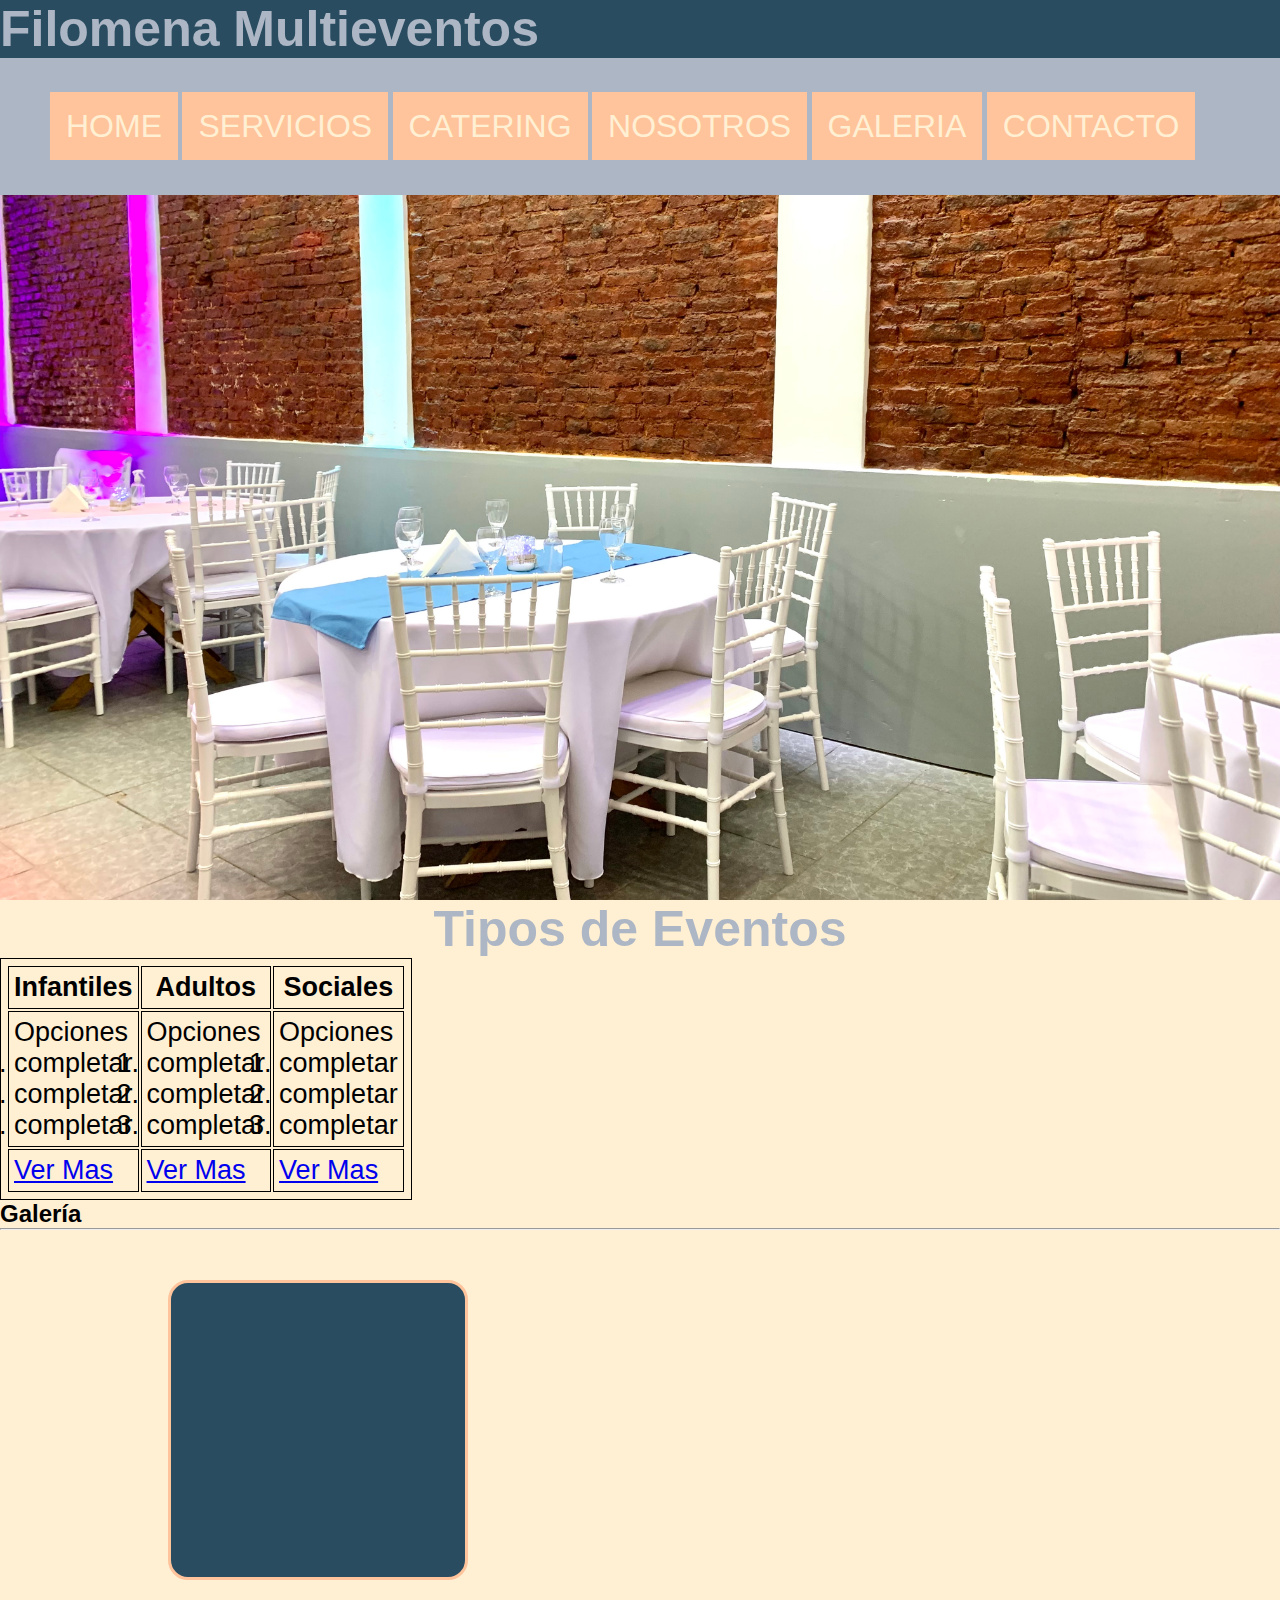
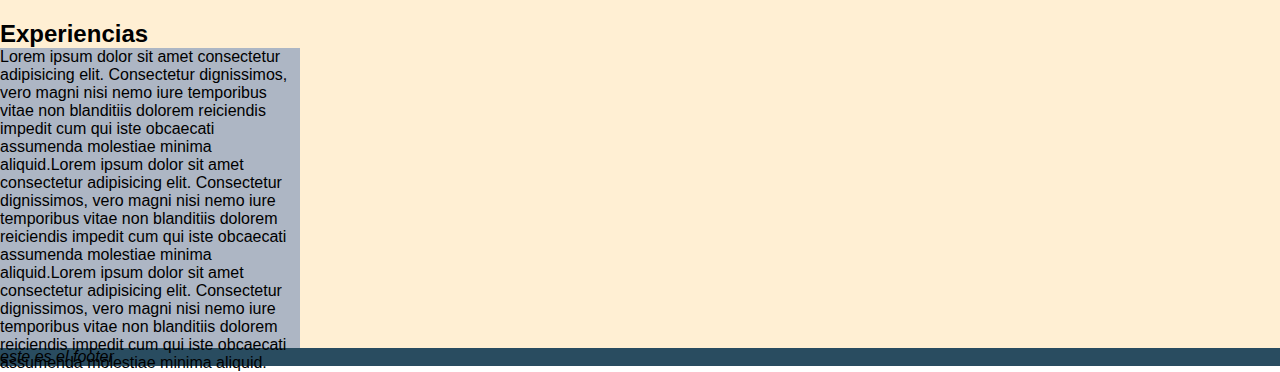
<file: index.html>
<!DOCTYPE html>
<html lang="en">
<head>
    <meta charset="UTF-8">
    <meta http-equiv="X-UA-Compatible" content="IE=edge">
    <meta name="viewport" content="width=device-width, initial-scale=1.0"> 
    <title>Filomena Multieventos</title>
    <link rel="stylesheet" href="formato.css">
<!-- Aca va a ir el nombre de la marca del sitio -->
</head>
<body class="bodyIndex">
    <header class="header-banner">
        <h2 class="tituloBanner">Filomena Multieventos</h2>
        <nav class="header__navegador--Principal">
            <ul>
                <li><a href="index.html">Home</a></li>
                <li><a href="servicio.html">Servicios</a></li>
                <li><a href="catering.html">Catering</a></li>
                <li><a href="nosotros.html">Nosotros</a></li>
                <li><a href="galeria.html">Galeria</a></li>
                <li><a href="contacto.html">Contacto</a></li>
            </ul>
        </nav>
        </header>
    <main class="mainIndex">
        <h1 class="tituloMain">Tipos de Eventos</h1>

        <table>
           <thead>
            <tr>
                <!-- inicio de fila-->
                <th>Infantiles</th>
                <th>Adultos</th>
                <th>Sociales</th>
            </tr> <!-- cierre de fila -->
           </thead>
            <tbody>
                <tr>
                    <!-- inicio de fila-->
                    <td>Opciones 
                        <ol>
                            <li>completar</li>
                            <li>completar</li>
                            <li>completar</li>
                        </ol>
                    </td>
                
                    <td>Opciones
                        <ol>
                            <li>completar</li>
                            <li>completar</li>
                            <li>completar</li>
                        </ol>
                    </td>
                    <td>Opciones
                        <ol>
                            <li>completar</li>
                            <li>completar</li>
                            <li>completar</li>
                        </ol>
                    </td>
                </tr><!-- cierre de fila -->
                <tr>
                    <!-- inicio de fila-->
                    <td><a href="vermas.html">Ver Mas</a></td>
                    <td><a href="vermas.html">Ver Mas</a></td>
                    <td><a href="vermas.html">Ver Mas</a></td>
                </tr><!-- cierre de fila -->
            </tbody>
        </table>
   
        <h2>Galería</h2>
        <hr>
           <div class="caja">  
            
        </div>
            <H2>Experiencias</H2>
            <div class="caja2">
            <P>Lorem ipsum dolor sit amet consectetur adipisicing elit. Consectetur dignissimos, vero magni nisi nemo iure temporibus vitae non blanditiis dolorem reiciendis impedit cum qui iste obcaecati assumenda molestiae minima aliquid.Lorem ipsum dolor sit amet consectetur adipisicing elit. Consectetur dignissimos, vero magni nisi nemo iure temporibus vitae non blanditiis dolorem reiciendis impedit cum qui iste obcaecati assumenda molestiae minima aliquid.Lorem ipsum dolor sit amet consectetur adipisicing elit. Consectetur dignissimos, vero magni nisi nemo iure temporibus vitae non blanditiis dolorem reiciendis impedit cum qui iste obcaecati assumenda molestiae minima aliquid.</P>
        </div>
        </main>

<footer class="pie">
este es el footer
</footer>
</body>
</html>
</file>
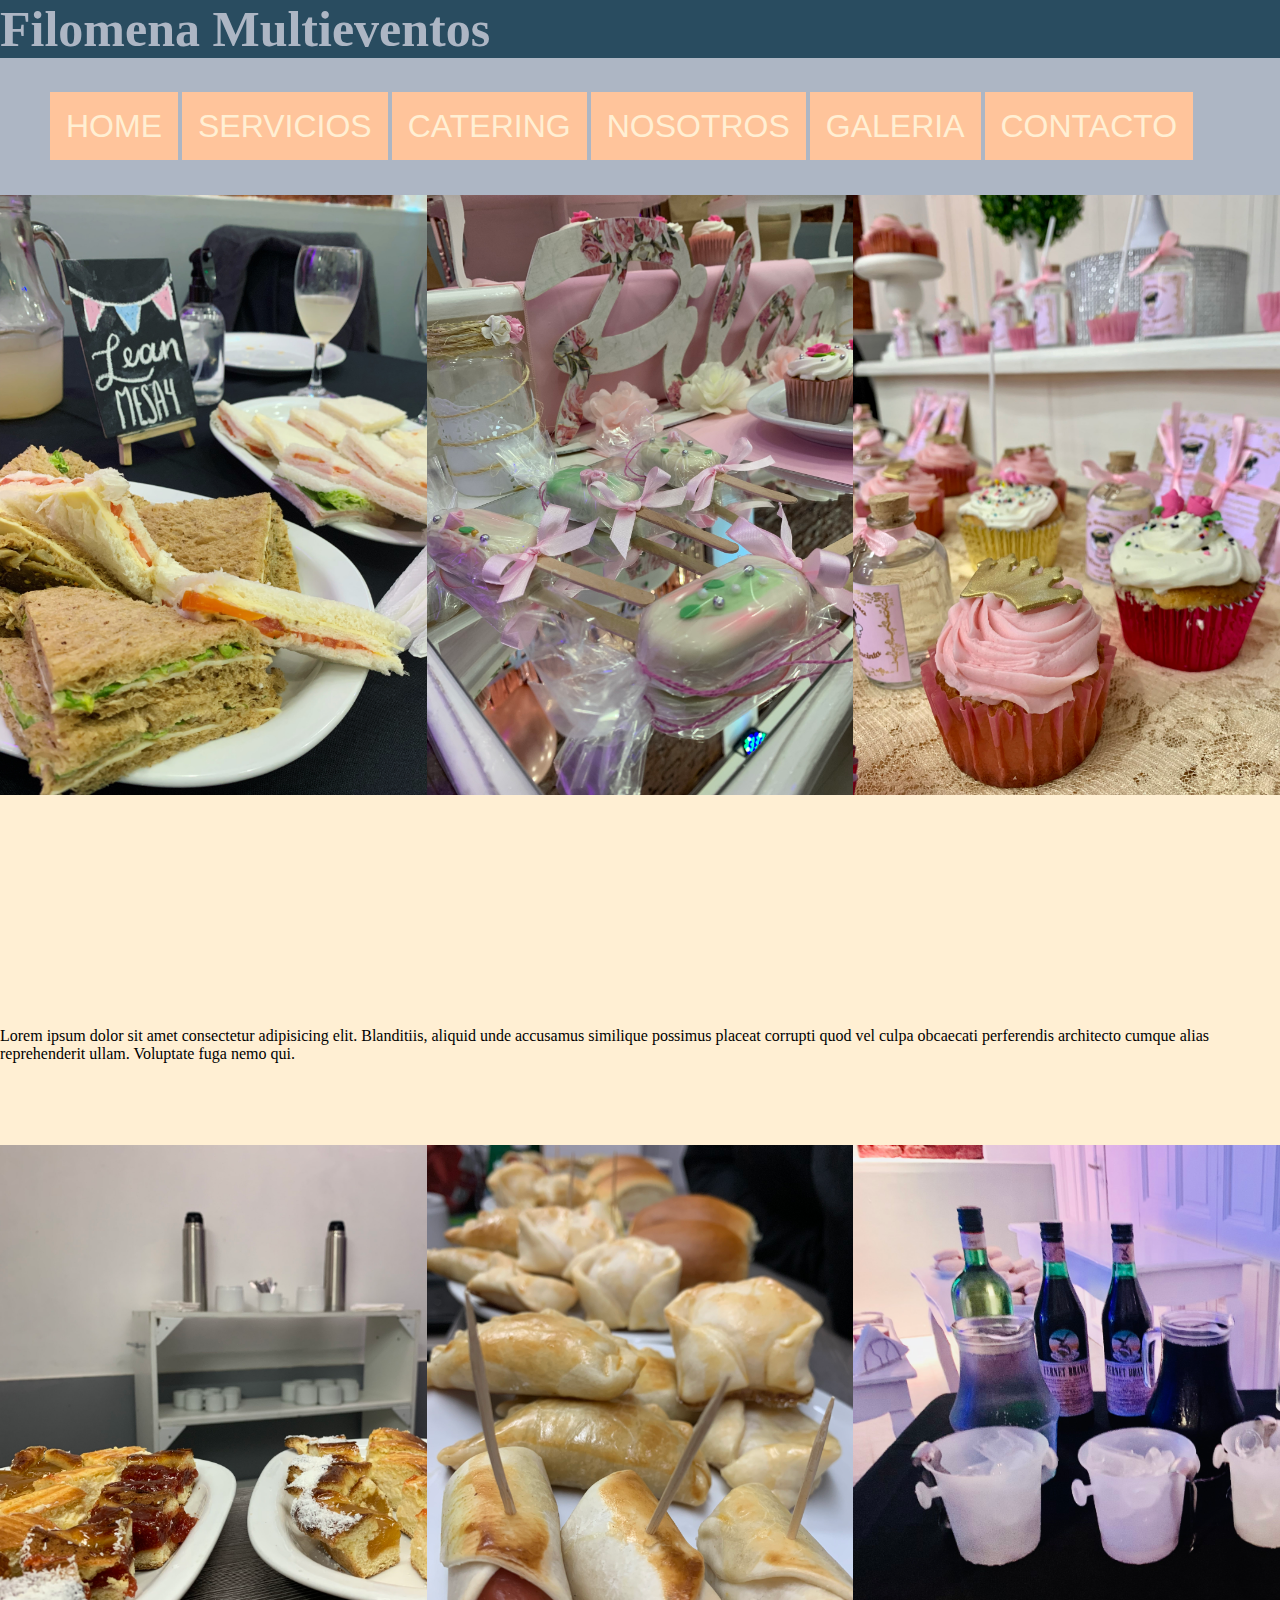
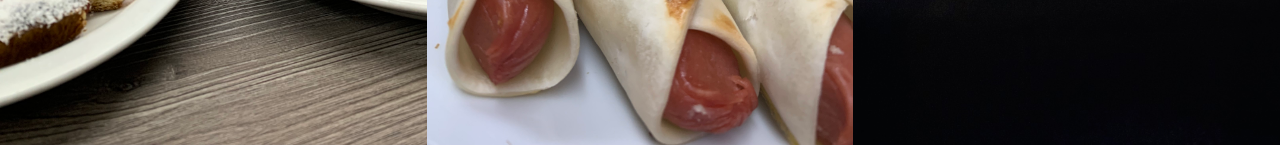
<file: catering.html>
<!DOCTYPE html>
<html lang="en">
<head>
    <meta charset="UTF-8">
    <meta http-equiv="X-UA-Compatible" content="IE=edge">
    <meta name="viewport" content="width=device-width, initial-scale=1.0">
    <title>Nosotros</title>
    <link rel="stylesheet" href="formato.css">
</head>
<body>
    <header>
        <h2 class="tituloBanner">Filomena Multieventos</h2>
        <nav class="header__navegador--Principal">
            <ul>
                <li><a href="index.html">Home</a></li>
                <li><a href="servicio.html">Servicios</a></li>
                <li><a href="catering.html">Catering</a></li>
                <li><a href="nosotros.html">Nosotros</a></li>
                <li><a href="galeria.html">Galeria</a></li>
                <li><a href="contacto.html">Contacto</a></li>
            </ul>
        </nav>
    </header>
        <section class="productos"> 
            <div class="itema">
            </div>
            <div class="itemb">
            </div>
            <div class="itemc">
            </div>
    </section>
    <section class="productos2">
        <p>Lorem ipsum dolor sit amet consectetur adipisicing elit. Blanditiis, aliquid unde accusamus similique possimus placeat corrupti quod vel culpa obcaecati perferendis architecto cumque alias reprehenderit ullam. Voluptate fuga nemo qui.</p>
    </section>
    <section class="productos3">
        <div class="itemd">
        </div>
        <div class="iteme">
        </div>
        <div class="itemf">
        </div>

    </section>
    </body>
        <footer> </footer>

    </div>
</body>
</html>
</file>
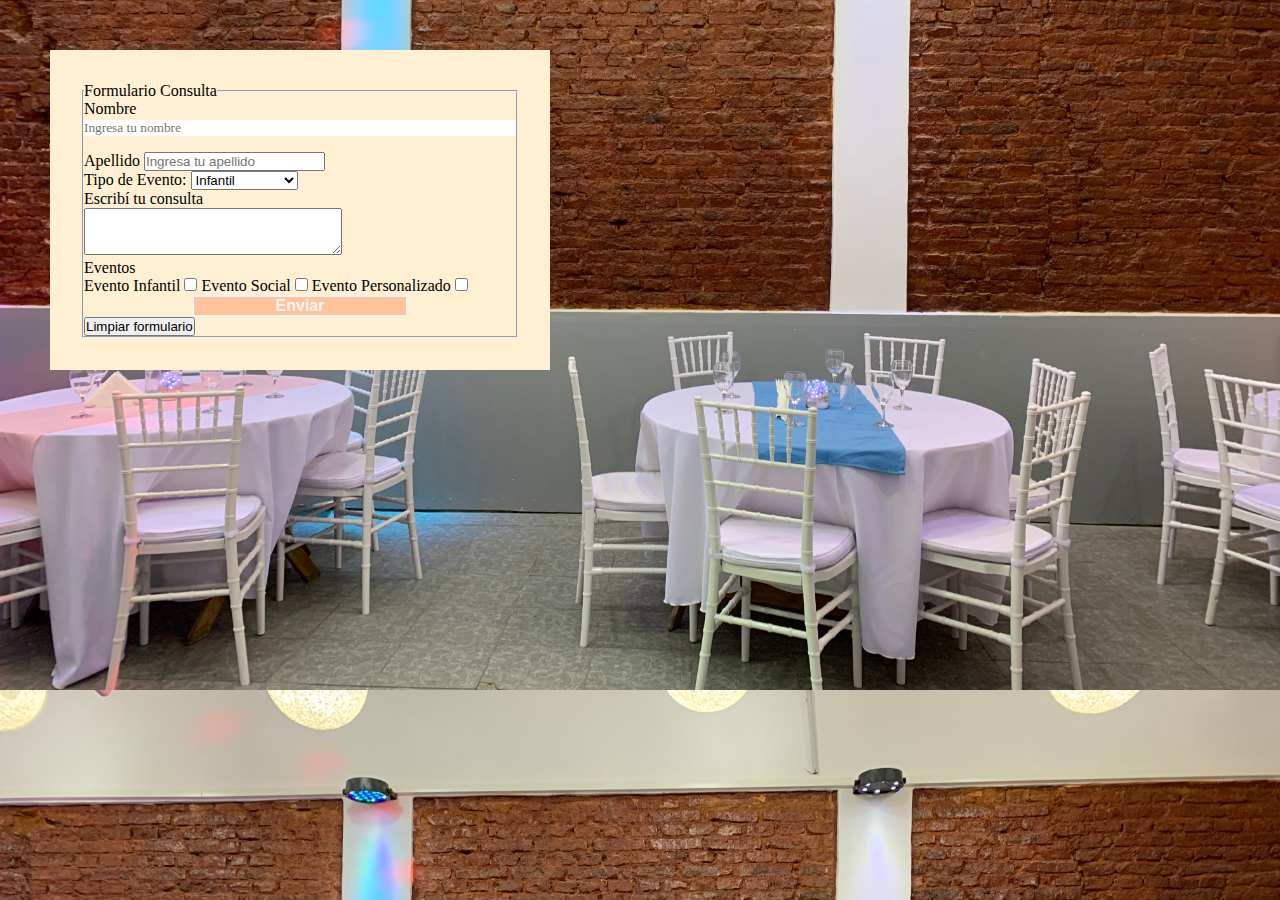
<file: contacto.html>
<!DOCTYPE html>
<html lang="en">
<head>
    <meta charset="UTF-8">
    <meta http-equiv="X-UA-Compatible" content="IE=edge">
    <meta name="viewport" content="width=device-width, initial-scale=1.0">
    <title>Contacto</title>
    <link rel="stylesheet" href="formato.css"> 
</head>
<body class="fondoContacto">
    <header></header>
    <section class="contacto">

    <form class="contacto-form" action="">
        <fieldset class="">
        
            <legend> Formulario Consulta</legend>
            <div>
            <label for="name">Nombre</label>
            <input class="contacto-form__input" id="name" type="text" name="name" placeholder="Ingresa tu nombre" required>
            </div>
            
            <label for="apellido"> Apellido</label>
            <input class="contacto.form__input" id="apellido" type="text" name="apellido" placeholder="Ingresa tu apellido" required>
        
           <div>
            <label for="tipo"> Tipo de Evento: </label>
            <select name="tipo" id="tipo">
                <option value="infantil"> Infantil</option>
                <option value="social"> Social</option>
                <option value="personalizado">Personalizado</option>
            </select>
        </div>

 
            <div>
            <label for="consulta"> Escribí tu consulta</label>
        </div>

            <textarea name="consulta" id="consulta" cols="30" rows="3" maxlength="500"></textarea>

            <div>Eventos</div>
            <label for="infantil">Evento Infantil</label>
            <input type="checkbox" id="infantil" name="cbox1"> 
            <label for="social">Evento Social</label>
            <input type="checkbox" id="social" name="cbox2"> 
            <label for="personalizado">Evento Personalizado</label>
            <input type="checkbox" id="personalizado" name="cbox3"> 
            

            
    
            <div>
            <input class="btnEnviar" type="submit" value="Enviar">
            <input type="reset" value="Limpiar formulario">
        </div>
        </fieldset>
    </form>
     </section>
    
</body>
</html>
</file>
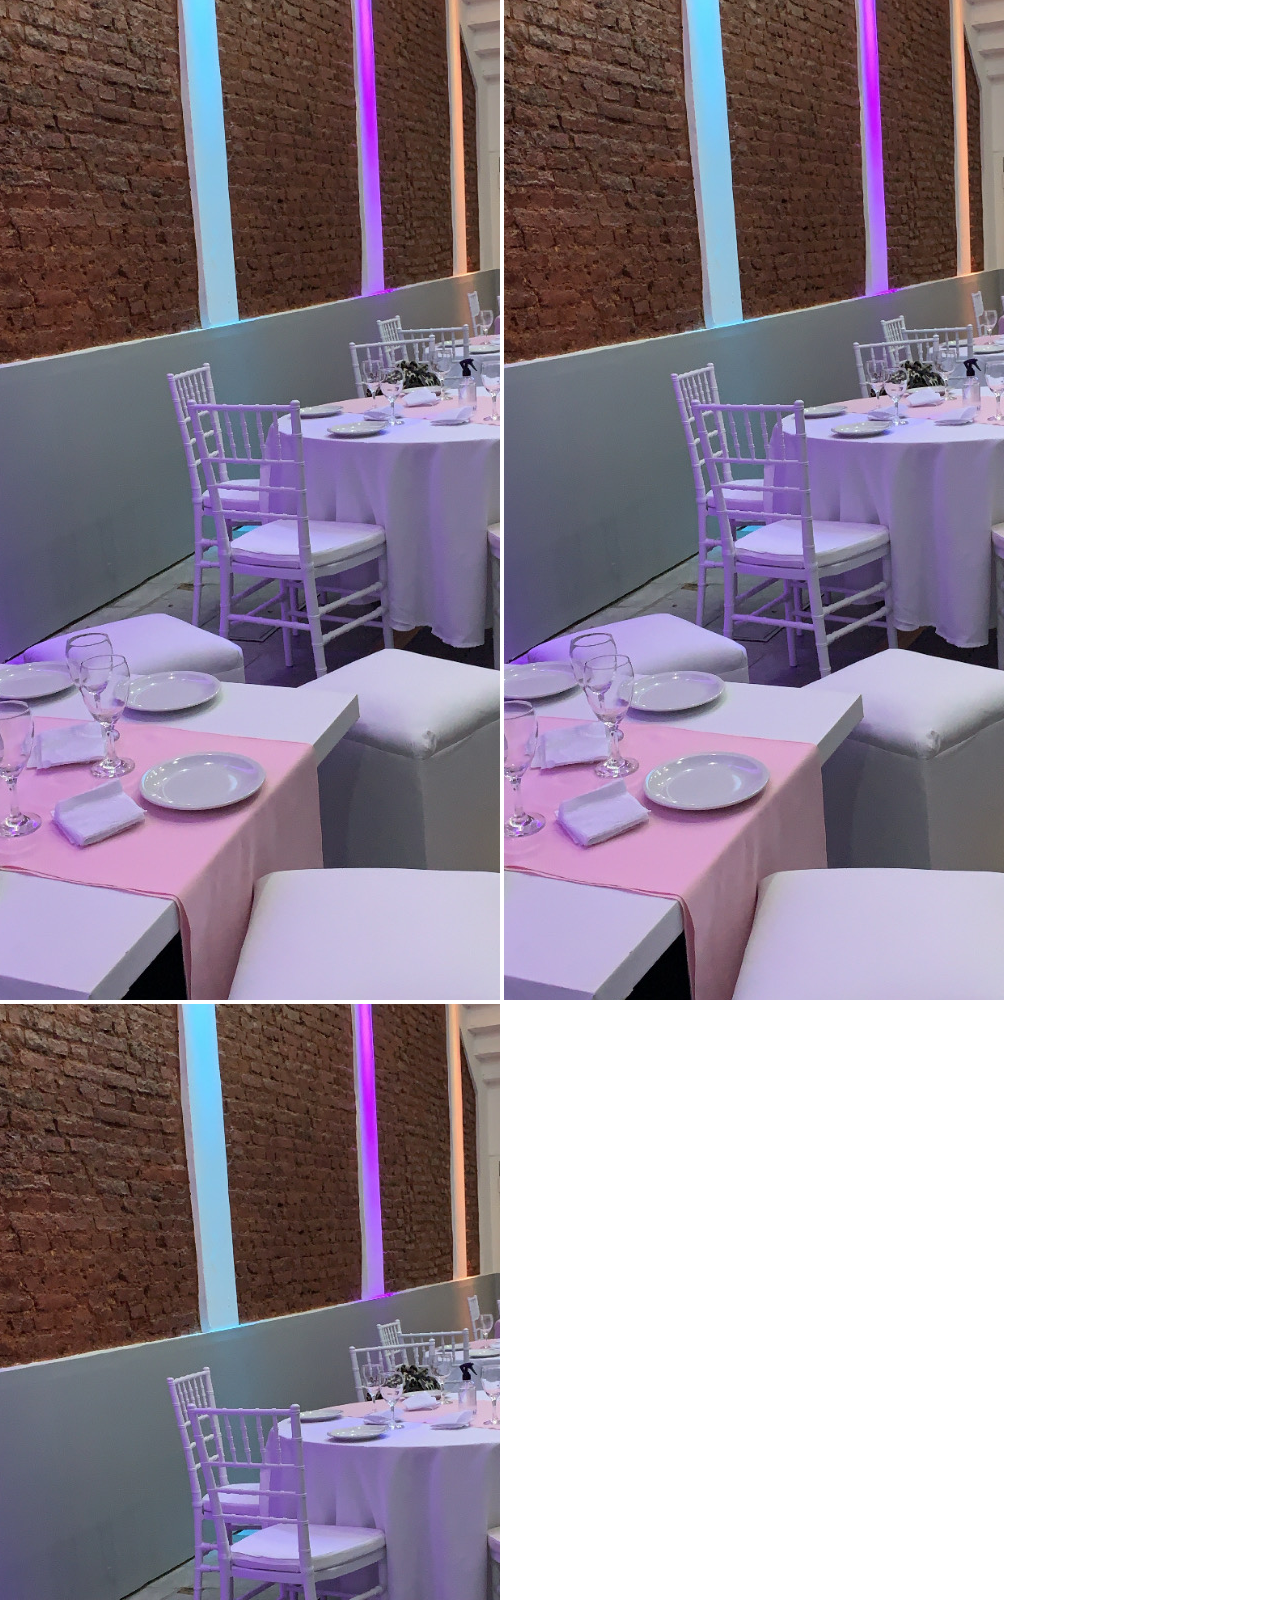
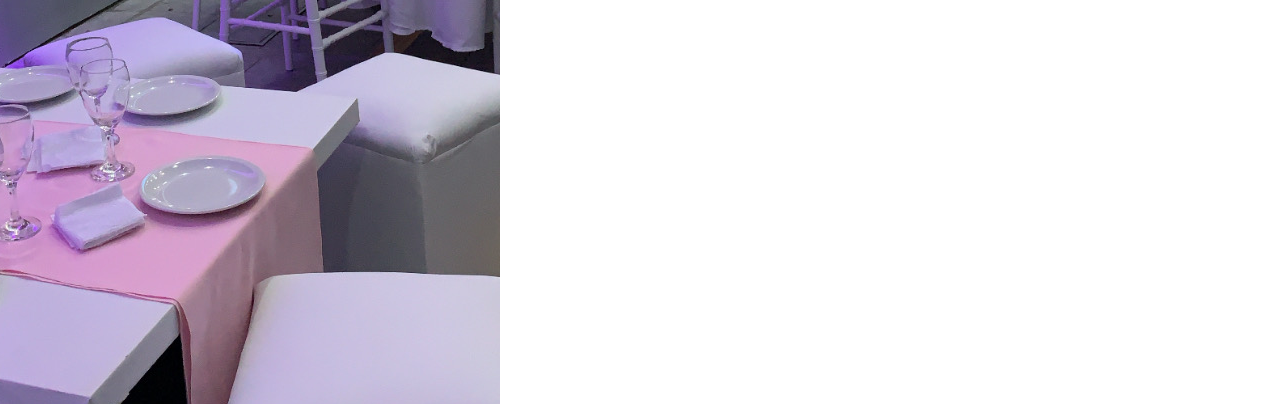
<file: galeria.html>
<!DOCTYPE html>
<html lang="en">
<head>
    <meta charset="UTF-8">
    <meta http-equiv="X-UA-Compatible" content="IE=edge">
    <meta name="viewport" content="width=device-width, initial-scale=1.0">
    <title>Document</title>
    <link rel="stylesheet" href="formato.css">
</head>
<body>
    <div class="imagen1">

    </div>
    <div class="imagen2">
    </div>
    <div class="imagen3">

    </div>
</body>
</html>
</file>
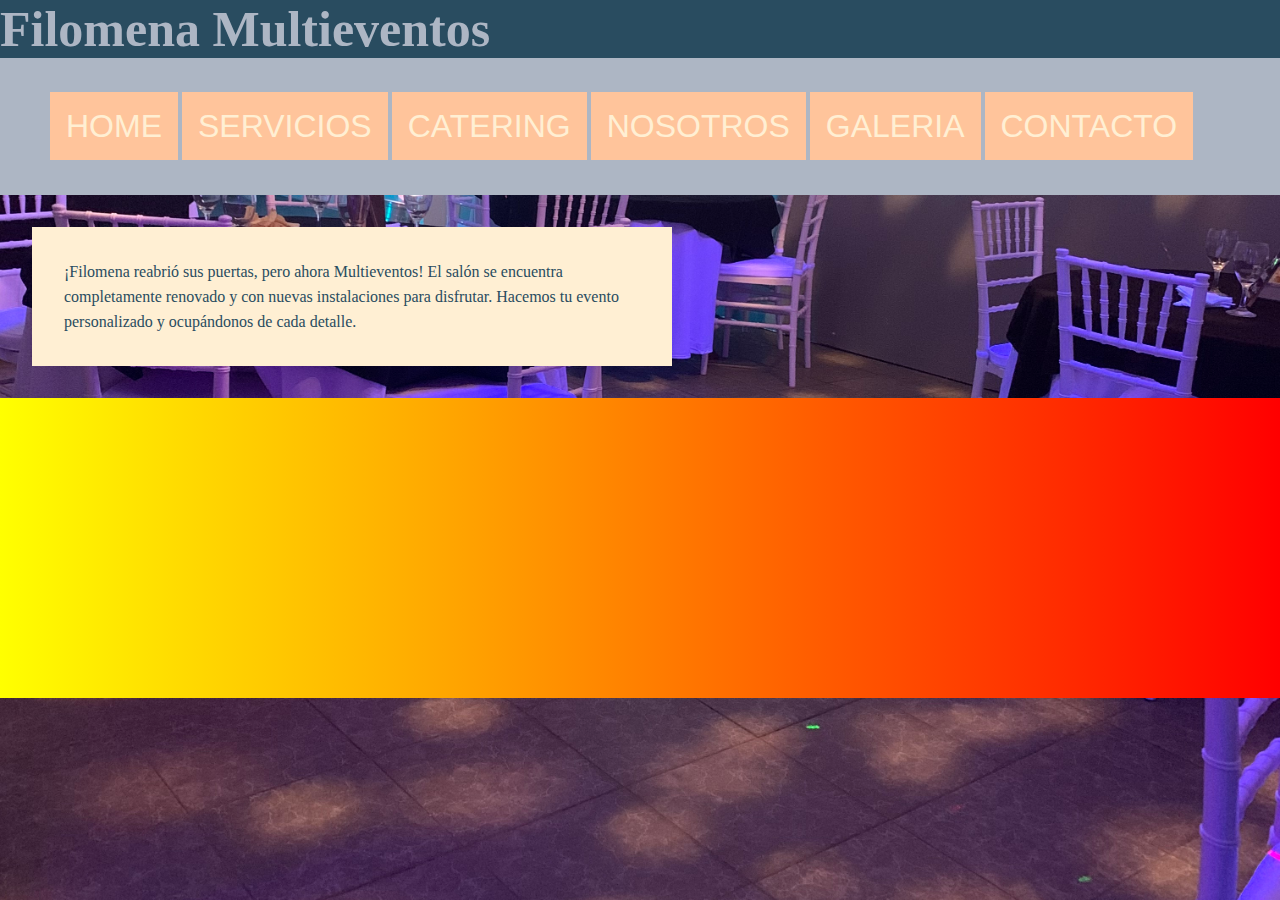
<file: nosotros.html>
<!DOCTYPE html>
<html lang="en">
<head>
    <meta charset="UTF-8">
    <meta http-equiv="X-UA-Compatible" content="IE=edge">
    <meta name="viewport" content="width=device-width, initial-scale=1.0">
    <title>Document</title>
    <link rel="stylesheet" href="formato.css">
</head>
<body class="nosotrosFondo">
    <header>
        <h2 class="tituloBanner">Filomena Multieventos</h2>
        <nav class="header__navegador--Principal">
            <ul>
                <li><a href="index.html">Home</a></li>
                <li><a href="servicio.html">Servicios</a></li>
                <li><a href="catering.html">Catering</a></li>
                <li><a href="nosotros.html">Nosotros</a></li>
                <li><a href="galeria.html">Galeria</a></li>
                <li><a href="contacto.html">Contacto</a></li>
            </ul>
        </nav>
    </header>
    <section>
        
    </section>
    <div class="nosotrosText">
    <p>
        ¡Filomena reabrió sus puertas, pero ahora Multieventos!
        El salón se encuentra completamente renovado y con nuevas instalaciones para disfrutar.
        Hacemos tu evento personalizado y ocupándonos de cada detalle.
        </p>
    </div>
    <div class="gradiente">

    </div>
</body>
</html>
</file>
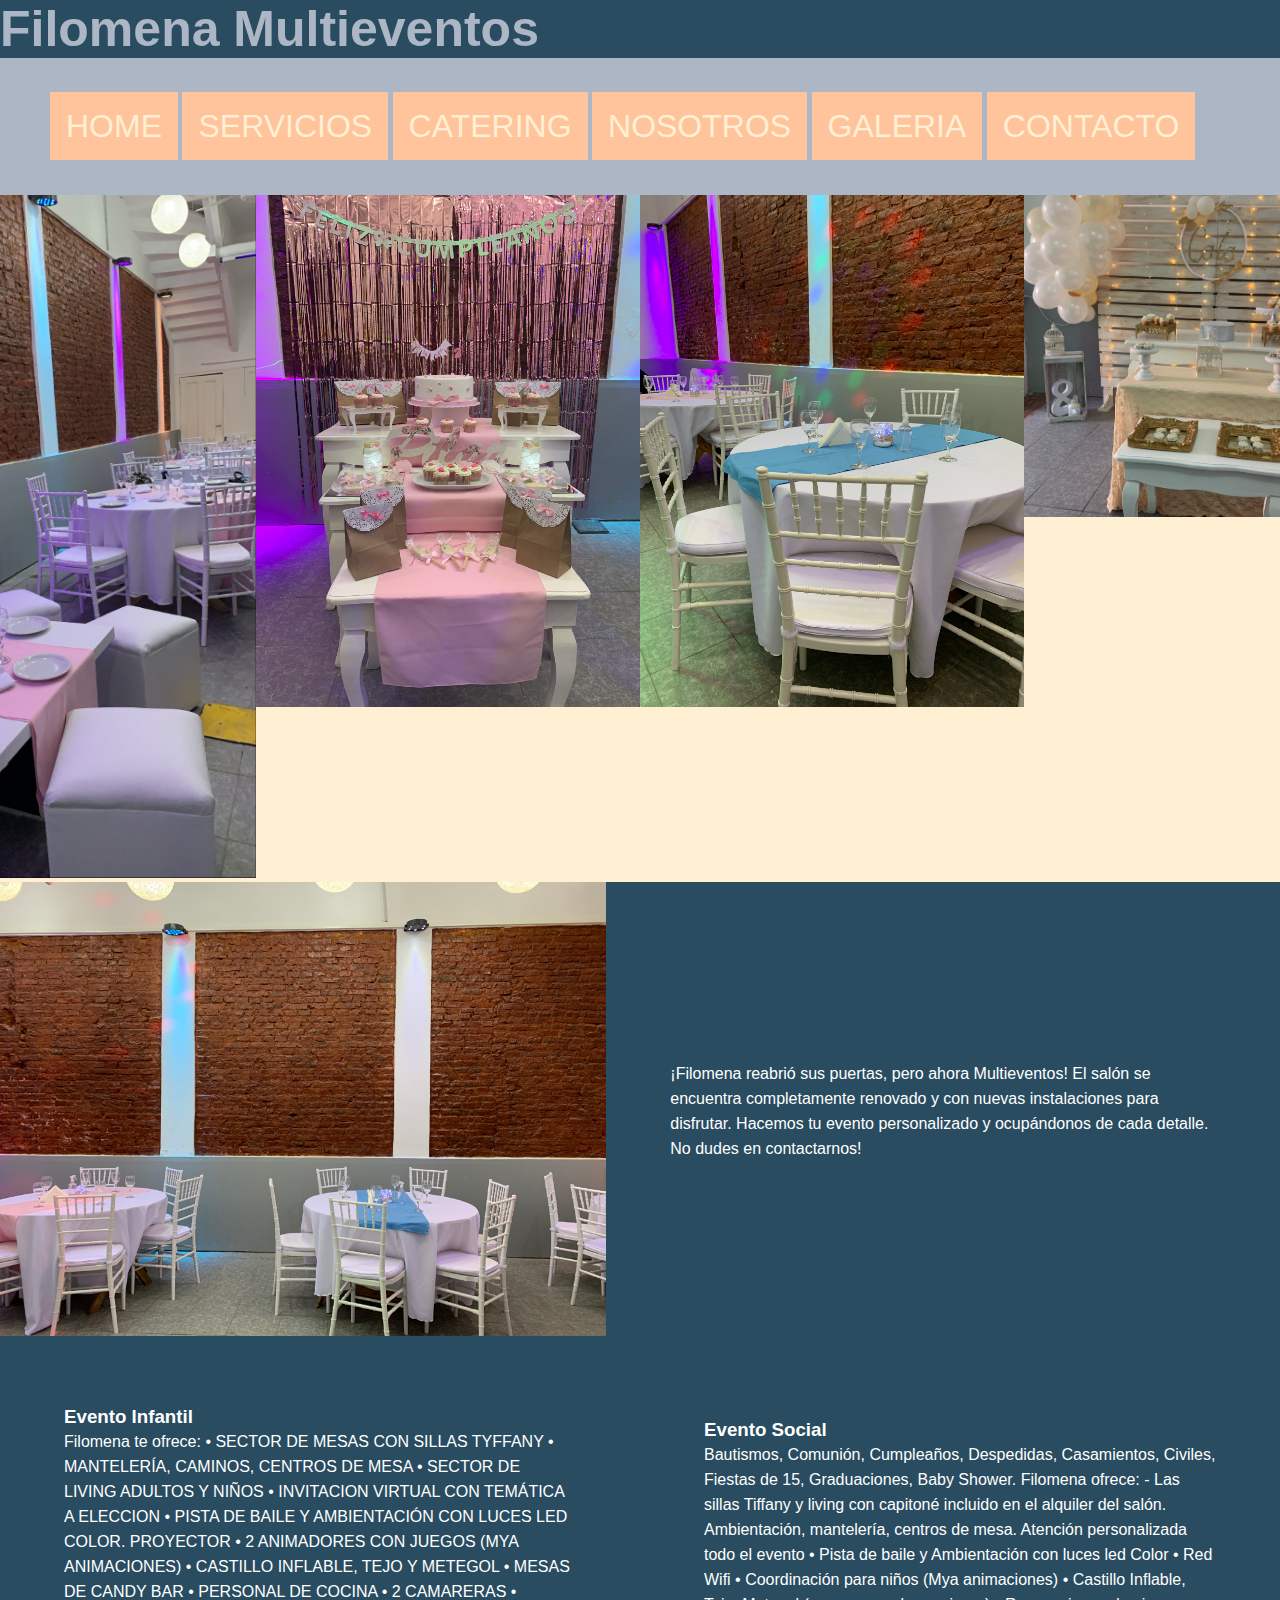
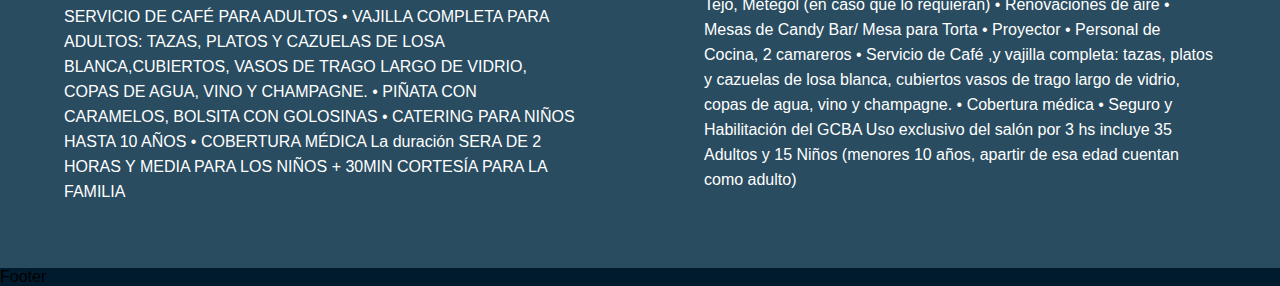
<file: servicio.html>
<!DOCTYPE html>
<html lang="en">

<head>
    <meta charset="UTF-8">
    <meta http-equiv="X-UA-Compatible" content="IE=edge">
    <meta name="viewport" content="width=device-width, initial-scale=1.0">
    <title>Filomena Servicios</title>
    <link rel="stylesheet" href="formato.css">
</head>

<body class="bodyFlex">
    <h2 class="tituloBanner">Filomena Multieventos</h2>
    <nav class="header__navegador--Principal">
        <ul>
            <li><a href="index.html">Home</a></li>
            <li><a href="servicio.html">Servicios</a></li>
            <li><a href="catering.html">Catering</a></li>
            <li><a href="nosotros.html">Nosotros</a></li>
            <li><a href="galeria.html">Galeria</a></li>
            <li><a href="contacto.html">Contacto</a></li>
        </ul>
    </nav>

    <section class="serviciosFlex">
        <div>
            <img src="./img/B7F1E5F2-B80B-483E-B406-38BEEA2FB3D2.JPG" alt="">
        </div>
        <div>
            <img src="./img/IMG-5750.jpg" alt="">
        </div>
        <div>
            <img src="./img/IMG-7253.jpg" alt="">
        </div>
        <div>
            <img src="./img/IMG-6914.jpg" alt="">
        </div>
    </section>

    <section class="contenido">
        <div class="contenedor-imagen">
            <img src="./img/IMG-7251.jpg" alt="">

        </div>

        <div class="textoFlex">
            ¡Filomena reabrió sus puertas, pero ahora Multieventos!
            El salón se encuentra completamente renovado y con nuevas instalaciones para disfrutar.
            Hacemos tu evento personalizado y ocupándonos de cada detalle.
            No dudes en contactarnos!
            
        </div>

    </section>

    <section class="contenido">

        <div class="textoFlex">
            <h3> Evento Infantil </h3>
            <p>Filomena te ofrece:
                • SECTOR DE MESAS CON SILLAS TYFFANY
                • MANTELERÍA, CAMINOS, CENTROS DE MESA
                • SECTOR DE LIVING ADULTOS Y NIÑOS
                • INVITACION VIRTUAL CON TEMÁTICA A ELECCION
                • PISTA DE BAILE Y AMBIENTACIÓN CON LUCES LED COLOR. PROYECTOR
                • 2 ANIMADORES CON JUEGOS (MYA ANIMACIONES)
                • CASTILLO INFLABLE, TEJO Y METEGOL
                • MESAS DE CANDY BAR
                • PERSONAL DE COCINA
                • 2 CAMARERAS
                • SERVICIO DE CAFÉ PARA ADULTOS
                • VAJILLA COMPLETA PARA ADULTOS: TAZAS, PLATOS Y CAZUELAS DE LOSA BLANCA,CUBIERTOS, VASOS DE TRAGO LARGO DE VIDRIO, COPAS DE AGUA, VINO Y
                 CHAMPAGNE.
                • PIÑATA CON CARAMELOS, BOLSITA CON GOLOSINAS
                • CATERING PARA NIÑOS HASTA 10 AÑOS
                • COBERTURA MÉDICA
                La duración  SERA DE 2 HORAS Y MEDIA PARA LOS NIÑOS + 30MIN CORTESÍA PARA LA FAMILIA</p>
</div>
        <div class="textoFlex">
            <h3>Evento Social</h3>
            <p>Bautismos, Comunión, Cumpleaños, Despedidas, Casamientos, Civiles, Fiestas de 15, Graduaciones, Baby Shower.
                Filomena ofrece:
                -	Las sillas Tiffany y living con capitoné incluido en el alquiler del salón.
                Ambientación, mantelería, centros de mesa.
                Atención personalizada todo el evento 
                • Pista de baile y Ambientación con luces led Color 
                • Red Wifi 
                • Coordinación para niños (Mya animaciones) 
                • Castillo Inflable, Tejo, Metegol (en caso que lo requieran)
                • Renovaciones de aire  
                • Mesas de Candy Bar/ Mesa para Torta 
                • Proyector 
                • Personal de Cocina, 2 camareros
                • Servicio de Café ,y vajilla completa: tazas, platos y cazuelas de losa blanca, cubiertos vasos de trago largo de vidrio, copas de agua, vino y champagne. 
                • Cobertura médica 
                • Seguro y Habilitación del GCBA
                Uso exclusivo del salón por 3 hs incluye 35 Adultos y 15 Niños (menores 10 años, apartir de esa edad cuentan como adulto)
                </p></div>

    </section>

    <footer>
        Footer
    </footer>

</body>

</html>
</file>
<file: formato.css>
*{
    padding: 0px;
    margin: 0px;
    box-sizing: border-box;
}
.bodyIndex{
    font-family:-apple-system, BlinkMacSystemFont, 'Segoe UI', Roboto, Oxygen, Ubuntu, Cantarell, 'Open Sans', 'Helvetica Neue', sans-serif;
    font-style: normal;
}
/* sección listas nav principal */
.header-banner{
    background-image: url(img/IMG-7252.jpg);
    background-color: rgb(173, 182, 196);
    background-size: cover;
    background-repeat: no-repeat;
    background-position: center;
    height: 100vh;
}
.tituloBanner{
    background-color: rgb(41, 76, 96);
    font-size: 50px;
    color: rgb(173, 182, 196);
    padding: 0px;
    margin: 0px;
}
.header__navegador--Principal{
    background-color: rgb(173, 182, 196);
    padding: 50px;
    list-style: none;
    list-style-type: lower-roman;
    list-style-position: outside;
}
.header__navegador--Principal li{
    display: inline-block;
}
.header__navegador--Principal a{
    text-decoration: none;
    text-transform: uppercase;
    text-align: center;
    font-family: -apple-system, BlinkMacSystemFont, 'Segoe UI', Roboto, Oxygen, Ubuntu, Cantarell, 'Open Sans', 'Helvetica Neue', sans-serif;
    font-size: 2rem;
    color: rgb(255, 239, 211);
    padding: 1rem;
    background-color: rgb(255, 196, 155);
}
.mainIndex{
    background-color: rgb(255, 239, 211);
    font-style: initial;
}
.tituloMain{
    font-size: 50px;
    color: rgb(173, 182, 196);
    text-align: center;
}
table,th,td{
border: 1px solid black;
padding: 5px;
table-layout:fixed;
font-size: 3vh;
}
.caja{
    background-color: rgb(41, 76, 96);
    width: 300px;
    height: 300px;
    border: 3px solid rgb(255, 196, 155);
    border-radius: 20px;
    margin: 50px 50px 40px 40px;
    position: relative;
    top: 10%;
    left: 10%;
}
.caja2{
    width: 300px;
    height: 300px;
    background-color: rgb(173, 182, 196);    
}
.pie{
    background-color: rgb(41, 76, 96);
    font-style: italic;
}
/* sección contacto */
.fondoContacto{
    background-image: url(img/IMG-7251.jpg);
    background-position: center;
    background-size: cover;
}
.contacto{
    padding: 1rem;
    margin: 1rem;
    background-repeat: no-repeat;
    background-size: cover;
    background-position:center;
    background-size: cover;
}  
.contacto-form{
    padding: 2rem;
    max-width: 500px;
    width: 60vh;
    line-height: 2vh;
    margin: 2vh;
    background-color: rgb(255, 239, 211);
}
.contacto-form__input{
    margin-bottom: 1rem;
    font-family: Cambria, Cochin, Georgia, Times, 'Times New Roman', serif;
    padding: 0,5rem;
    border: none;
    color: rgb(41, 76, 96);
    width: 100%;
    background-color: white;
}
.btnEnviar{
    width: 50%;
    background-color: rgb(255, 196, 155);
    border-color: rgb(41, 76, 96));
    border: 2px solid;
    border-radius: 0,3rem;
    cursor: pointer;
    padding: 0,4rem;
    font-weight: 700;
    font-size: 1rem;
    color: whitesmoke;
    margin-left: 25%;
}
.btnEnviar :hover{
    background-color: turquoise;
    font-size: 2%;
}
/* Sección Servicios-Flex */
.bodyFlex{
    background-color: rgb(0, 27, 46);
    font-family: -apple-system, BlinkMacSystemFont, 'Segoe UI', Roboto, Oxygen, Ubuntu, Cantarell, 'Open Sans', 'Helvetica Neue', sans-serif;
}
.serviciosFlex{
    background-color: rgb(255, 239, 211);
    display: flex;
    flex-direction: row;
    flex-wrap: nowrap;
    justify-content: center;
    align-items: stretch;
    align-content: center;
    order: inherit;
    flex-flow: nowrap;
}
.serviciosFlex img{
    width: 30vw;
}
.contenido{
    display: flex;
    background-color:rgb(41, 76, 96);
    align-items: center;
}
.contenedor-imagen{
    width: 50%;
}
.contenido img{
    width: 100%;
}
.textoFlex{
    width: 50%;
    color: white;
    font-size: 1rem;
    padding: 2rem;
    margin: 2rem;
    line-height: 25px;
}
/* Sección Catering */
.productos{
    display: flex;
    flex-direction: row;
    background-color: rgb(255, 239, 211);
    justify-content: center;
    align-items:center;
    align-content: center;
    order: inherit;
    height: 600px;
    
}
.itema{
    background-image: url(img/640A27D6-650C-4A88-B6A0-96258957D784.JPG);
    background-size: cover;
    height: 600px;
    width: 600px;
}
.itemb{
    background-image: url(img/IMG-5768.jpg);
    background-size: cover;
    height: 600px;
    width: 600px;
}
.itemc{
    background-image: url(img/IMG-7113.jpg);
    background-size: cover;
    height: 600px;
    width: 600px;
}
.productos2{
    display: flex;
    flex-direction: row;
    background-color: rgb(255, 239, 211);
    justify-content: center;
    align-items:center;
    align-content: center;
    order: inherit;
    height: 500px;
}
.productos3{
    display: flex;
    flex-direction: row;
    background-color: rgb(255, 239, 211);
    justify-content: center;
    align-items:center;
    align-content: center;
    order: inherit;
    height: 300px;
}
.itemd{
    background-image: url(img/IMG-5767.jpg);
    background-size: cover;
    height: 600px;
    width: 600px;
}
.iteme{
    background-image: url(img/IMG-6918.jpg);
    background-size: cover;
    height: 600px;
    width: 600px;
}
.itemf{
    background-image: url(img/IMG-6199.jpg);
    background-size: cover;
    height: 600px;
    width: 600px;
}

/* Sección Galería */

.imagen1{
    width: 500px;
    height: 1000px;
    background-image: url(img/B7F1E5F2-B80B-483E-B406-38BEEA2FB3D2.JPG);
    background-position: center;
    display: inline-block;
}
.imagen2{
    width: 500px;
    height: 1000px;
    background-image: url(img/B7F1E5F2-B80B-483E-B406-38BEEA2FB3D2.JPG);
    display: inline-block;
    position: inherit;
    background-position: center;
}
.imagen3{
    width: 500px;
    height: 1000px;
    background-image: url(img/B7F1E5F2-B80B-483E-B406-38BEEA2FB3D2.JPG);
    display: inline-block;
    position: inherit;
    background-position: center;
}
/* sección nosotros */
.nosotrosFondo{
    background-image: url(img/IMG-6196.jpg);
    background-position:center;
    background-size: 100%;
}
.nosotrosText{
    background-color: rgb(255, 239, 211);
    width: 50%;
    color:rgb(41, 76, 96);
    font-size: 1rem;
    padding: 2rem;
    margin: 2rem;
    line-height: 25px;
    animation-name: animacion;
    animation-duration: 10s;
    position: relative;
    animation-direction: normal;
    animation-iteration-count: infinite;
}
@keyframes animacion{
    0%{
        background-color:rgb(255, 239, 211);
        left: 0px;
        top: 0px;
    }
    25%{
        background-color:rgb(173, 182, 196);
        color: snow;
        left: 300px;
        top: 0px;
    }
    50%{
        background-color:rgb(255, 196, 155);
        left: 300px;
        top: 30px;
    }
    75%{
        background-color:rgb(41, 76, 96);
        color: snow;
        left: 0px;
        top: 30px;
    }
    100%{
        background-color:rgb(173, 182, 196);
        left: 0px;
        top: 0px;
    }
}
.gradiente{
    background-image: linear-gradient(to left, red, yellow);
    height: 300px;

}
</file>
